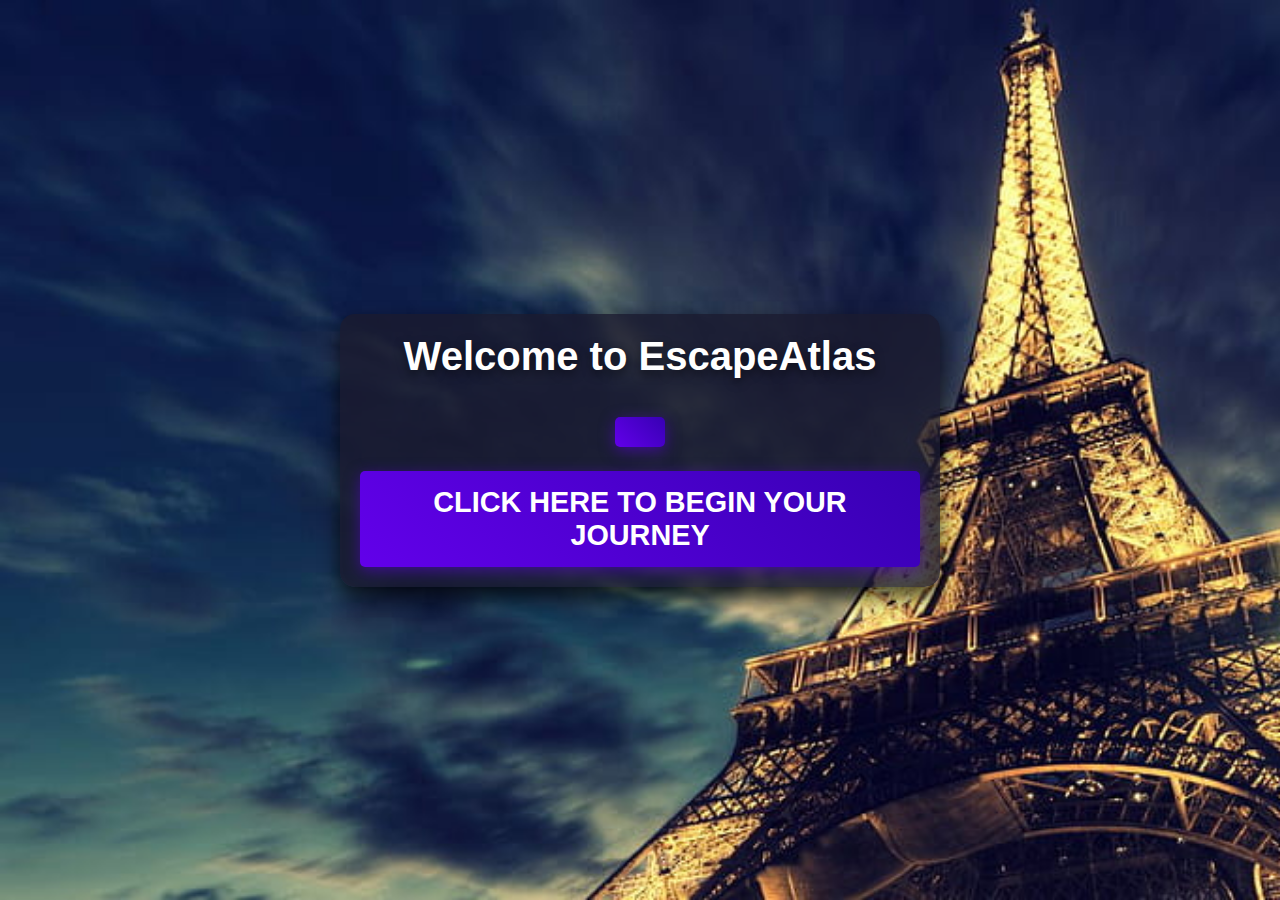
<file: index.html>
<!DOCTYPE html>
<html lang="en">
<head>
    <meta charset="UTF-8">
    <meta name="viewport" content="width=device-width, initial-scale=1.0">
    <title>Welcome to EscapeAtlas</title>
    <link rel="stylesheet" href="first.css">
</head>
<body><div class='c'>
    <div class="a">
        <h1>Welcome to EscapeAtlas</h1>
    </div><br>
    <div class="b">
        <a href="first.html" class="begin"><h2>CLICK HERE TO BEGIN YOUR JOURNEY</a></h2>
    </div></div>
</body>
</html>
</file>
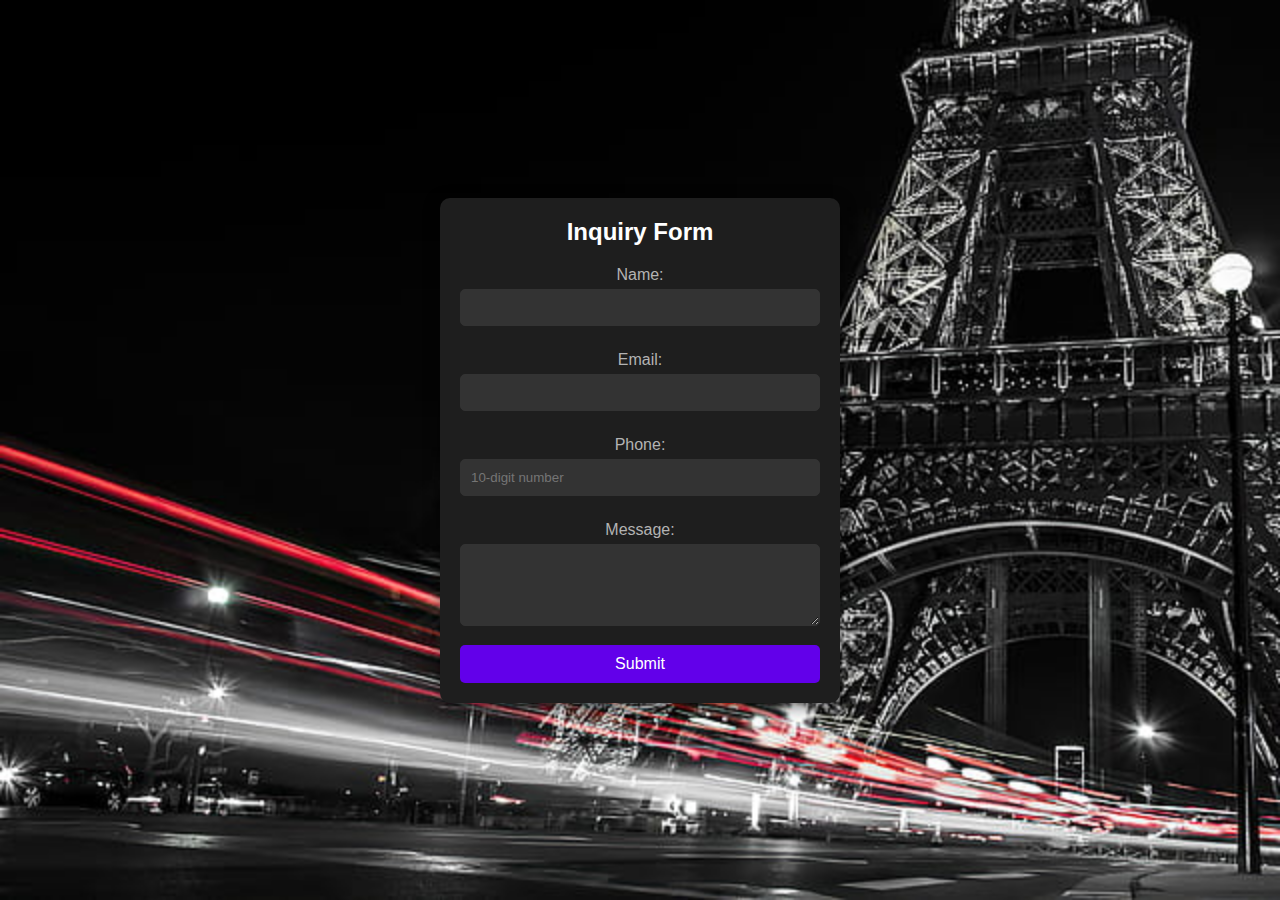
<file: index2.html>
<!DOCTYPE html>
<html lang="en">
<head>
    <meta charset="UTF-8">
    <meta name="viewport" content="width=device-width, initial-scale=1.0">
    <title>Inquiry Form</title>
    <link rel="stylesheet" href="style2.css">
</head>
<body>
    <div class="container">
        <h2>Inquiry Form</h2>
        <form id="inquiryForm" onsubmit="return validateForm()" netlify >
            
            <label for="name">Name:</label>
            <input type="text" id="name" name="name" required>

            <label for="email">Email:</label>
            <input type="email" id="email" name="email" required>

            <label for="phone">Phone:</label>
            <input type="tel" id="phone" name="phone" pattern="[0-9]{10}" placeholder="10-digit number">

            <label for="message">Message:</label>
            <textarea id="message" name="message" rows="4" required></textarea>

            <button type="submit">Submit</button>
            <p id="successMessage" style="display: none;">Thank you! Your inquiry has been submitted.</p>
        </form>
    </div>

    <script>
        function validateForm() {
            const name = document.getElementById("name").value;
            const email = document.getElementById("email").value;
            const phone = document.getElementById("phone").value;
            const message = document.getElementById("message").value;
        
            // Basic validation
            if (name === "" || email === "" || message === "") {
                alert("Please fill out all required fields.");
                return false;
            }
        
            // Display success message
            document.getElementById("successMessage").style.display = "block";
        
            // Clear form fields
            document.getElementById("inquiryForm").reset();
            return false;  // Prevents form submission for demo purposes
        }
    </script>
</body>
</html>
</file>
<file: first.css>
/* General reset */
* {
    margin: 0;
    padding: 0;
    box-sizing: border-box;
    font-family: Arial, sans-serif;

}

/* Dark background for the body with a gradient */
body {
    background: linear-gradient(135deg, #1a1a2e, #16213e, #0f3460);
    height: 100vh;
    display: flex;
    justify-content: center;
    align-items: center;
    color: #e0e0e0;
    overflow: hidden;
    background-image: url(background2.jpg);
    background-size: cover;

}

/* Container styling */
.c {
    text-align: center;
    padding: 20px;
    background: rgba(26, 26, 46, 0.8);
    border-radius: 15px;
    box-shadow: 0px 10px 20px rgba(0, 0, 0, 0.7);
    width: 90%;
    max-width: 600px;
    transition: transform 0.3s;
}

/* Animated hover effect for the container */
.c:hover {
    transform: scale(1.02);
}

/* Heading styling */
.a h1 {
    font-size: 2.5em;
    color: #ffffff;
    text-shadow: 0px 4px 10px rgba(0, 0, 0, 0.5);
    animation: glow 1.5s ease-in-out infinite alternate;
}

/* Glow effect animation */
@keyframes glow {
    from {
        text-shadow: 0 0 10px #6200ea, 0 0 20px #6200ea, 0 0 30px #3700b3, 0 0 40px #6200ea;
    }
    to {
        text-shadow: 0 0 20px #bb86fc, 0 0 30px #bb86fc, 0 0 40px #bb86fc, 0 0 50px #bb86fc;
    }
}

/* Interactive button styling */
.b .begin {
    display: inline-block;
    margin-top: 20px;
    padding: 15px 25px;
    background: linear-gradient(45deg, #6200ea, #3700b3);
    color: #ffffff;
    font-size: 1.2em;
    font-weight: bold;
    text-decoration: none;
    border-radius: 5px;
    box-shadow: 0px 4px 15px rgba(98, 0, 234, 0.5);
    transition: background 0.3s, transform 0.3s, box-shadow 0.3s;
}

/* Hover effect for the button */
.b .begin:hover {
    background: linear-gradient(45deg, #bb86fc, #3700b3);
    transform: scale(1.1);
    box-shadow: 0px 8px 20px rgba(98, 0, 234, 0.7);
}

/* Inner heading in the link */
.b h2 {
    margin: 0;
}
</file>
<file: style2.css>
/* General reset */
* {
    margin: 0;
    padding: 0;
    box-sizing: border-box;
    font-family: Arial, sans-serif;
}

/* Dark background for the body */
body {
    background-color: #121212;
    color: #e0e0e0;
    display: flex;
    justify-content: center;
    align-items: center;
    height: 100vh;
    margin: 0;
    background-image: url(background1.jpg);
    background-size: cover;
}

/* Container styling */
.container {
    background-color: #1e1e1e;
    padding: 20px;
    border-radius: 10px;
    box-shadow: 0px 4px 15px rgba(0, 0, 0, 0.5);
    max-width: 400px;
    width: 100%;
    text-align: center;
}

h2 {
    color: #ffffff;
    margin-bottom: 20px;
}

/* Label styling */
label {
    display: block;
    margin: 10px 0 5px;
    color: #b3b3b3;
}

/* Input and textarea styling */
input[type="text"],
input[type="email"],
input[type="tel"],
textarea {
    width: 100%;
    padding: 10px;
    margin-bottom: 15px;
    border: 1px solid #333;
    border-radius: 5px;
    background-color: #333;
    color: #e0e0e0;
    transition: border 0.3s, background-color 0.3s;
}

input[type="text"]:focus,
input[type="email"]:focus,
input[type="tel"]:focus,
textarea:focus {
    border-color: #6200ea;
    background-color: #2c2c2c;
}

/* Button styling */
button[type="submit"] {
    width: 100%;
    padding: 10px;
    border: none;
    border-radius: 5px;
    background-color: #6200ea;
    color: #fff;
    font-size: 16px;
    cursor: pointer;
    transition: background-color 0.3s;
}

button[type="submit"]:hover {
    background-color: #3700b3;
}

/* Success message styling */
#successMessage {
    margin-top: 15px;
    color: #00c853;
}
</file>
